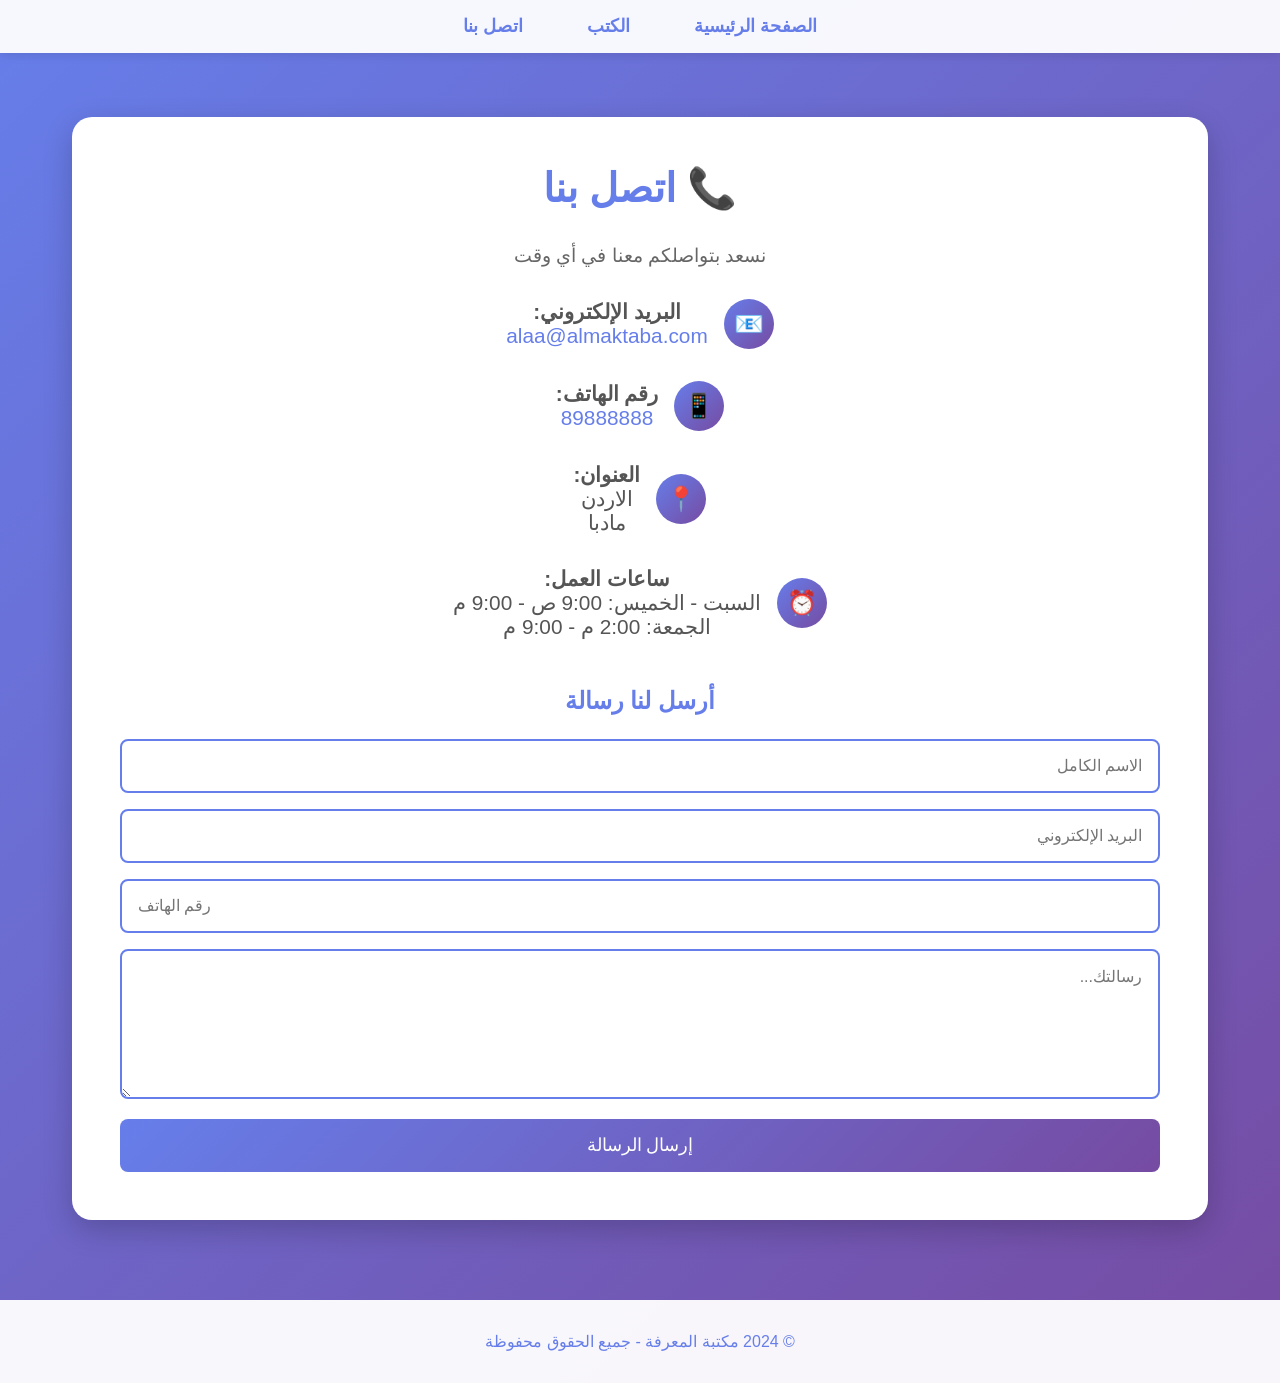
<file: contact.html>
<!DOCTYPE html>
<html lang="ar" dir="rtl">
<head>
    <meta charset="UTF-8">
    <meta name="viewport" content="width=device-width, initial-scale=1.0">
    <title>مكتبة المعرفة - اتصل بنا</title>
    <link rel="stylesheet" href="styles.css">
</head>
<body>
    <nav>
        <ul>
            <li><a href="index.html">الصفحة الرئيسية</a></li>
            <li><a href="books.html">الكتب</a></li>
            <li><a href="contact.html">اتصل بنا</a></li>
        </ul>
    </nav>

    <div class="container">
        <div class="contact-container">
            <h1>📞 اتصل بنا</h1>
            <p style="color: #666; font-size: 1.2rem; margin-bottom: 2rem;">نسعد بتواصلكم معنا في أي وقت</p>

            <div class="contact-info">
                <div class="contact-item">
                    <div class="contact-icon">📧</div>
                    <div>
                        <strong>البريد الإلكتروني:</strong><br>
                        <a href="mailto:info@almaktaba.com" style="color: #667eea; text-decoration: none;">alaa@almaktaba.com</a>
                    </div>
                </div>

                <div class="contact-item">
                    <div class="contact-icon">📱</div>
                    <div>
                        <strong>رقم الهاتف:</strong><br>
                        <a href="tel:5555555" style="color: #667eea; text-decoration: none;">89888888</a>
                    </div>
                </div>

                <div class="contact-item">
                    <div class="contact-icon">📍</div>
                    <div>
                        <strong>العنوان:</strong><br>
                       الاردن<br>
                        مادبا
                    </div>
                </div>

                <div class="contact-item">
                    <div class="contact-icon">⏰</div>
                    <div>
                        <strong>ساعات العمل:</strong><br>
                        السبت - الخميس: 9:00 ص - 9:00 م<br>
                        الجمعة: 2:00 م - 9:00 م
                    </div>
                </div>
            </div>

            <div class="contact-form">
                <h2 style="color: #667eea; margin-bottom: 1.5rem; text-align: center;">أرسل لنا رسالة</h2>
                <form onsubmit="sendMessage(event)">
                    <input type="text" placeholder="الاسم الكامل" required>
                    <input type="email" placeholder="البريد الإلكتروني" required>
                    <input type="tel" placeholder="رقم الهاتف">
                    <textarea placeholder="رسالتك..." required></textarea>
                    <button type="submit">إرسال الرسالة</button>
                </form>
            </div>
        </div>
    </div>

    <footer>
        <p>© 2024 مكتبة المعرفة - جميع الحقوق محفوظة</p>
    </footer>

    <script>
        function sendMessage(event) {
            event.preventDefault();
            alert('شكراً لتواصلك معنا!\n\nتم استلام رسالتك بنجاح.\nسنعود إليك في أقرب وقت ممكن.');
            event.target.reset();
        }
    </script>
</body>
</html>
</file>
<file: styles.css>
/* Global Styles */
* {
    margin: 0;
    padding: 0;
    box-sizing: border-box;
}

body {
    font-family: 'Segoe UI', Tahoma, Geneva, Verdana, sans-serif;
    background: linear-gradient(135deg, #667eea 0%, #764ba2 100%);
    min-height: 100vh;
    color: #333;
}

/* Navigation */
nav {
    background: rgba(255, 255, 255, 0.95);
    padding: 1rem 2rem;
    box-shadow: 0 2px 10px rgba(0, 0, 0, 0.1);
    position: sticky;
    top: 0;
    z-index: 1000;
}

nav ul {
    list-style: none;
    display: flex;
    justify-content: center;
    gap: 2rem;
}

nav a {
    text-decoration: none;
    color: #667eea;
    font-weight: bold;
    font-size: 1.1rem;
    padding: 0.5rem 1rem;
    border-radius: 5px;
    transition: all 0.3s ease;
}

nav a:hover {
    background: #667eea;
    color: white;
}

/* Container */
.container {
    max-width: 1200px;
    margin: 0 auto;
    padding: 2rem;
}

/* Home Page Styles */
.hero {
    background: white;
    border-radius: 20px;
    padding: 3rem;
    text-align: center;
    box-shadow: 0 10px 30px rgba(0, 0, 0, 0.2);
    margin-top: 2rem;
}

.hero h1 {
    color: #667eea;
    font-size: 3rem;
    margin-bottom: 1rem;
}

.hero-image {
    width: 100%;
    max-width: 600px;
    height: 400px;
    object-fit: cover;
    border-radius: 15px;
    margin: 2rem 0;
    box-shadow: 0 5px 15px rgba(0, 0, 0, 0.2);
}

.info-section {
    background: white;
    border-radius: 15px;
    padding: 2rem;
    margin-top: 2rem;
    box-shadow: 0 5px 15px rgba(0, 0, 0, 0.1);
}

.info-section h2 {
    color: #764ba2;
    margin-bottom: 1rem;
}

.info-section p {
    line-height: 1.8;
    font-size: 1.1rem;
    color: #555;
}

/* Books Page Styles */
.books-header {
    background: white;
    border-radius: 15px;
    padding: 2rem;
    text-align: center;
    margin-bottom: 2rem;
    box-shadow: 0 5px 15px rgba(0, 0, 0, 0.1);
}

.books-header h1 {
    color: #667eea;
    font-size: 2.5rem;
}

.books-grid {
    display: grid;
    grid-template-columns: repeat(auto-fit, minmax(250px, 1fr));
    gap: 2rem;
    margin-bottom: 2rem;
}

.book-card {
    background: white;
    border-radius: 15px;
    overflow: hidden;
    box-shadow: 0 5px 15px rgba(0, 0, 0, 0.1);
    transition: transform 0.3s ease;
}

.book-card:hover {
    transform: translateY(-10px);
}

.book-image {
    width: 100%;
    height: 300px;
    object-fit: cover;
}

.book-info {
    padding: 1.5rem;
}

.book-title {
    color: #333;
    font-size: 1.2rem;
    font-weight: bold;
    margin-bottom: 0.5rem;
}

.book-price {
    color: #667eea;
    font-size: 1.5rem;
    font-weight: bold;
    margin-bottom: 1rem;
}

.add-to-cart {
    width: 100%;
    padding: 0.8rem;
    background: linear-gradient(135deg, #667eea 0%, #764ba2 100%);
    color: white;
    border: none;
    border-radius: 8px;
    font-size: 1rem;
    cursor: pointer;
    transition: all 0.3s ease;
}

.add-to-cart:hover {
    transform: scale(1.05);
    box-shadow: 0 5px 15px rgba(102, 126, 234, 0.4);
}

/* Shopping Cart */
.cart-section {
    background: white;
    border-radius: 15px;
    padding: 2rem;
    box-shadow: 0 5px 15px rgba(0, 0, 0, 0.1);
    margin-top: 2rem;
}

.cart-section h2 {
    color: #667eea;
    margin-bottom: 1rem;
}

.cart-items {
    margin-bottom: 1rem;
}

.cart-item {
    display: flex;
    justify-content: space-between;
    align-items: center;
    padding: 1rem;
    border-bottom: 1px solid #eee;
}

.cart-total {
    font-size: 1.5rem;
    font-weight: bold;
    color: #764ba2;
    text-align: right;
    margin-top: 1rem;
}

.checkout-btn {
    width: 100%;
    padding: 1rem;
    background: linear-gradient(135deg, #667eea 0%, #764ba2 100%);
    color: white;
    border: none;
    border-radius: 8px;
    font-size: 1.1rem;
    cursor: pointer;
    margin-top: 1rem;
    transition: all 0.3s ease;
}

.checkout-btn:hover {
    transform: scale(1.02);
}

/* Contact Page Styles */
.contact-container {
    background: white;
    border-radius: 20px;
    padding: 3rem;
    text-align: center;
    box-shadow: 0 10px 30px rgba(0, 0, 0, 0.2);
    margin-top: 2rem;
}

.contact-container h1 {
    color: #667eea;
    font-size: 2.5rem;
    margin-bottom: 2rem;
}

.contact-info {
    display: flex;
    flex-direction: column;
    gap: 2rem;
    align-items: center;
}

.contact-item {
    display: flex;
    align-items: center;
    gap: 1rem;
    font-size: 1.3rem;
    color: #555;
}

.contact-icon {
    width: 50px;
    height: 50px;
    background: linear-gradient(135deg, #667eea 0%, #764ba2 100%);
    border-radius: 50%;
    display: flex;
    align-items: center;
    justify-content: center;
    color: white;
    font-size: 1.5rem;
}

.contact-form {
    margin-top: 3rem;
    text-align: right;
}

.contact-form input,
.contact-form textarea {
    width: 100%;
    padding: 1rem;
    margin-bottom: 1rem;
    border: 2px solid #667eea;
    border-radius: 8px;
    font-size: 1rem;
    font-family: inherit;
}

.contact-form textarea {
    height: 150px;
    resize: vertical;
}

.contact-form button {
    width: 100%;
    padding: 1rem;
    background: linear-gradient(135deg, #667eea 0%, #764ba2 100%);
    color: white;
    border: none;
    border-radius: 8px;
    font-size: 1.1rem;
    cursor: pointer;
    transition: all 0.3s ease;
}

.contact-form button:hover {
    transform: scale(1.02);
}

/* Footer */
footer {
    background: rgba(255, 255, 255, 0.95);
    text-align: center;
    padding: 2rem;
    margin-top: 3rem;
    color: #667eea;
}

/* Responsive */
@media (max-width: 768px) {
    nav ul {
        flex-direction: column;
        gap: 0.5rem;
    }
    
    .hero h1 {
        font-size: 2rem;
    }
    
    .books-grid {
        grid-template-columns: 1fr;
    }
}
</file>
